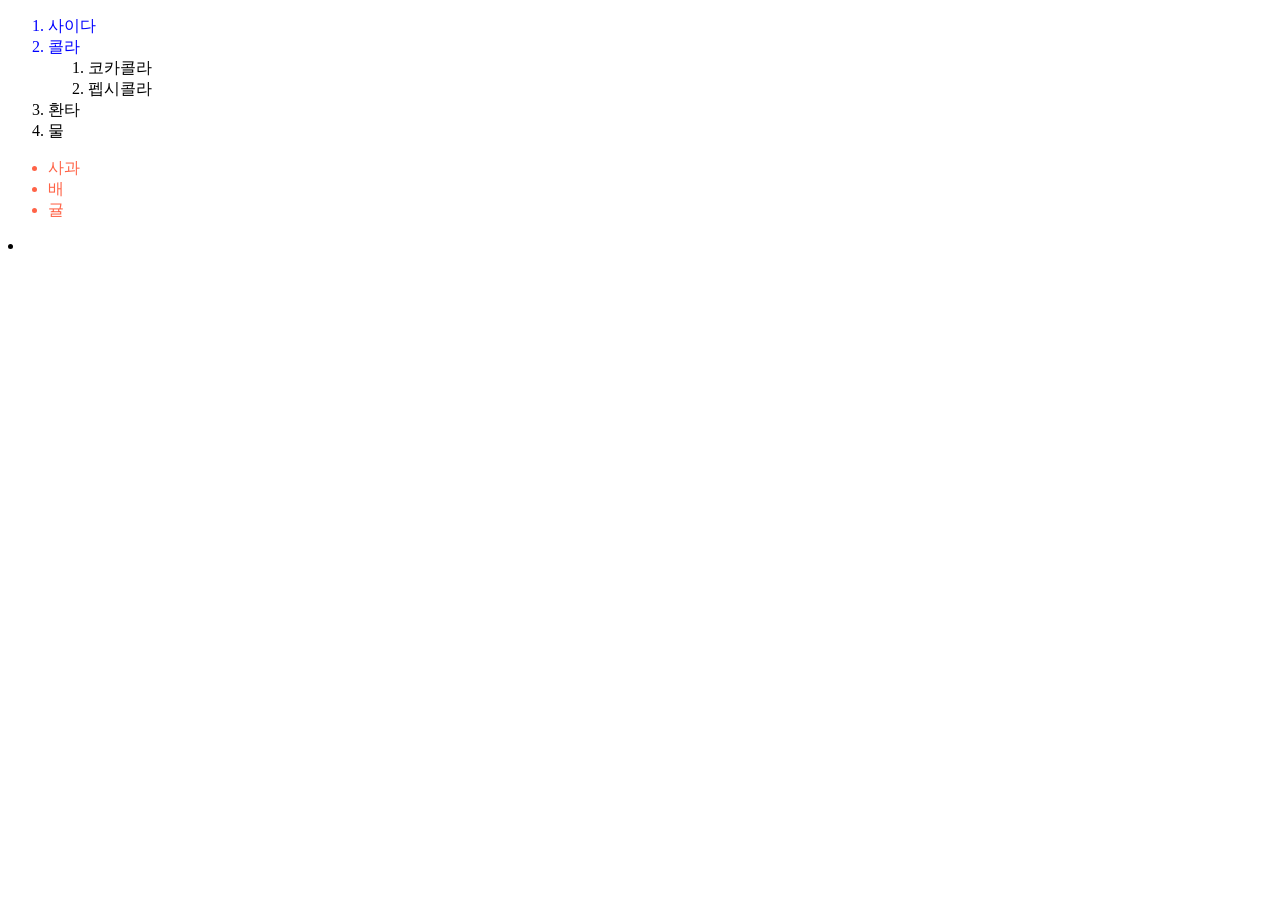
<file: basic_html/selector/index.html>
<!DOCTYPE html>
<html lang="ko">
<head>
  <meta charset="UTF-8">
  <meta name="viewport" content="width=device-width, initial-scale=1.0">
  <link rel="stylesheet" href="./css/home.css">
  <title>Document</title>
</head>

<body>
  <ol>
    <li class="beverage">사이다</li>
    <li class="beverage">콜라
      <ol id="cola">
        <li>코카콜라</li>
        <li>펩시콜라</li>
      </ol> 
    </li>
    <li>환타</li>
    <li>물</li>
  </ol>
  <ul>
    <li>사과</li>
    <li>배</li>
    <li>귤</li>
  </ul>
  <li class="by"></li>
  
</body>
</html>
</file>
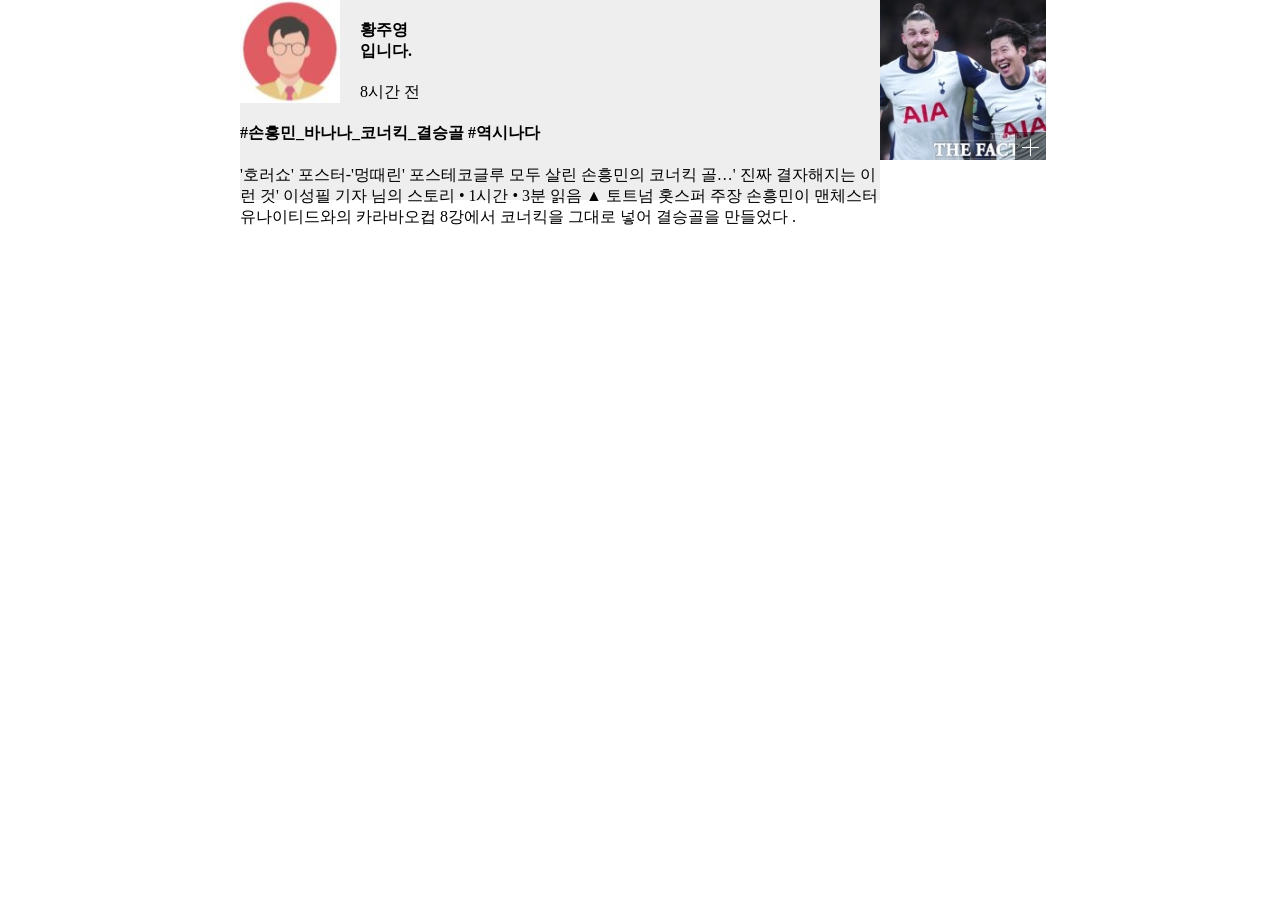
<file: blog/blog.html>
<!DOCTYPE html>
<html lang="ko">
<head>
  <meta charset="UTF-8">
  <meta name="viewport" content="width=device-width, initial-scale=1.0">
  <link rel="stylesheet" href="./css/blog.css">
  <title>Document</title>
</head>
<body>
  <div class="container">
    <div class="blog-content">
      <!-- 블로그 내용 -->
       <div>
        <img src="./images/profile_img.JPG" alt="profile_img" class="profile_img">
      <div class="blog-name">
        <h4 style="margin: 20px;">황주영입니다.</h4>
        <p style="margin: 20px;">8시간 전</p>
      </div>
      <div style="clear: both;">
        <h4 style="font-weight: 600; font-size: 28;">#손흥민_바나나_코너킥_결승골 #역시나다</h4>
        <p style="font-size: 8;">'호러쇼' 포스터-'멍때린' 포스테코글루 모두 살린 손흥민의 코너킥 골…'
          진짜 결자해지는 이런 것' 이성필 기자 님의 스토리 • 1시간 • 3분 읽음
          ▲ 토트넘 홋스퍼 주장 손흥민이 맨체스터 유나이티드와의 카라바오컵 8강에서
          코너킥을 그대로 넣어 결승골을 만들었다 .</p>
      </div> 
      </div>
    </div>
    <div class="blog-img">
      <!-- 손흥민이미지 -->
       <img src="./images/blog_img.JPG" alt="">
    </div>
  </div>
</body>
</html>
</file>
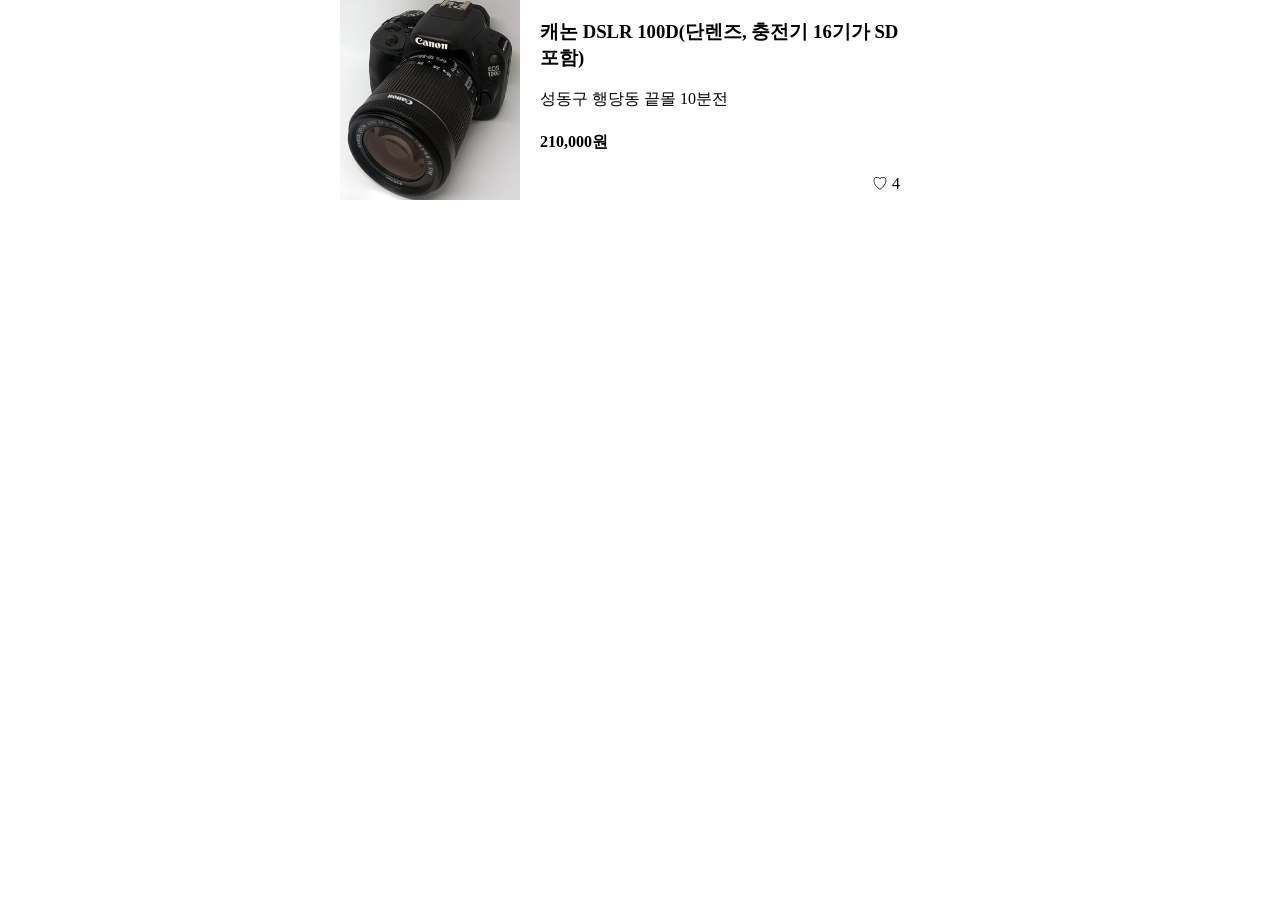
<file: camera/camera.html>
<!DOCTYPE html>
<html lang="ko">
<head>
  <meta charset="UTF-8">
  <meta name="viewport" content="width=device-width, initial-scale=1.0">
  <link href="https://fonts.googleapis.com/css2?family=Noto+Sans+KR&display=swap" rel="stylesheet">
  <link rel="stylesheet" href="./css/camera.css">
  <title>Document</title>
</head>
<body>
  <div class="container">
    <div class="product-img"></div>
    <div class="content">
      <h3>캐논 DSLR 100D(단렌즈, 충전기 16기가 SD 포함)</h3>
      <p>성동구 행당동 끝몰 10분전</p>
      <h4>210,000원</h4>
      <p style="text-align: right;">♡ 4</p>
    </div>
  </div>
</body>
</html>
</file>
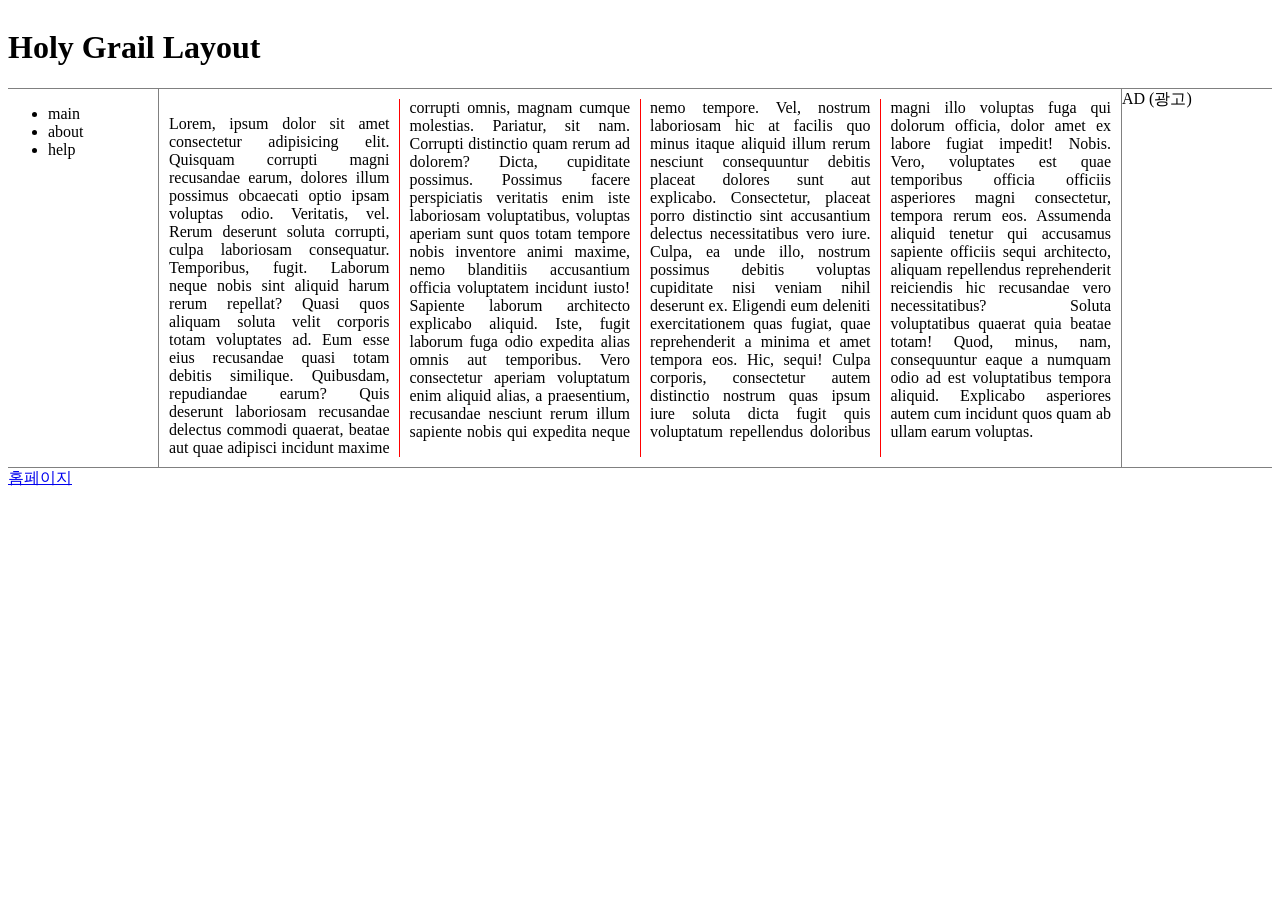
<file: flex/flex-layout.html>
<!DOCTYPE html>
<html lang="ko">
<head>
  <meta charset="UTF-8">
  <meta name="viewport" content="width=device-width, initial-scale=1.0">
  <title>Document</title>
  <style>
    body {
      display: flex;
      justify-content: center;    // 중앙으로 (align-items: center;)
    }

    .container {
      display: flex;
      flex-direction: column;
      width: 1500px;
      
    }
    header {
      border-bottom: 1px solid gray;
    }
    footer {
      border-top: 1px solid gray;
    }
    nav {
      border-right: 1px solid gray;
    }
    aside {
      border-left: 1px solid gray;
    }
    nav, aside {
      /* 너비 고정 */
      flex-basis: 150px;
      /* 다른 놈 희생 */
      flex-shrink: 0;

    }

    .content {
      display: flex;
    }

    main {
      text-align: justify;     /*양쪽맞춤*/
      padding: 10px;
      column-count: 4;
      column-width: 200px;
      column-gap: 20px;          /*간격*/
      column-rule-color: red;
      column-rule-style: solid;
      column-rule-width: 1px;
    }

  </style>
</head>
<body>
  <div class="container">
    <header>
      <h1>Holy Grail Layout</h1>
    </header>
    <section class="content">
      <nav>
        <ul>
          <li>main</li>
          <li>about</li>
          <li>help</li>
        </ul>
      </nav>
      <main>
        <p>
          Lorem, ipsum dolor sit amet consectetur adipisicing elit. Quisquam corrupti magni recusandae earum, dolores illum possimus obcaecati optio ipsam voluptas odio. Veritatis, vel. Rerum deserunt soluta corrupti, culpa laboriosam consequatur.
          Temporibus, fugit. Laborum neque nobis sint aliquid harum rerum repellat? Quasi quos aliquam soluta velit corporis totam voluptates ad. Eum esse eius recusandae quasi totam debitis similique. Quibusdam, repudiandae earum?
          Quis deserunt laboriosam recusandae delectus commodi quaerat, beatae aut quae adipisci incidunt maxime corrupti omnis, magnam cumque molestias. Pariatur, sit nam. Corrupti distinctio quam rerum ad dolorem? Dicta, cupiditate possimus.
          Possimus facere perspiciatis veritatis enim iste laboriosam voluptatibus, voluptas aperiam sunt quos totam tempore nobis inventore animi maxime, nemo blanditiis accusantium officia voluptatem incidunt iusto! Sapiente laborum architecto explicabo aliquid.
          Iste, fugit laborum fuga odio expedita alias omnis aut temporibus. Vero consectetur aperiam voluptatum enim aliquid alias, a praesentium, recusandae nesciunt rerum illum sapiente nobis qui expedita neque nemo tempore.
          Vel, nostrum laboriosam hic at facilis quo minus itaque aliquid illum rerum nesciunt consequuntur debitis placeat dolores sunt aut explicabo. Consectetur, placeat porro distinctio sint accusantium delectus necessitatibus vero iure.
          Culpa, ea unde illo, nostrum possimus debitis voluptas cupiditate nisi veniam nihil deserunt ex. Eligendi eum deleniti exercitationem quas fugiat, quae reprehenderit a minima et amet tempora eos. Hic, sequi!
          Culpa corporis, consectetur autem distinctio nostrum quas ipsum iure soluta dicta fugit quis voluptatum repellendus doloribus magni illo voluptas fuga qui dolorum officia, dolor amet ex labore fugiat impedit! Nobis.
          Vero, voluptates est quae temporibus officia officiis asperiores magni consectetur, tempora rerum eos. Assumenda aliquid tenetur qui accusamus sapiente officiis sequi architecto, aliquam repellendus reprehenderit reiciendis hic recusandae vero necessitatibus?
          Soluta voluptatibus quaerat quia beatae totam! Quod, minus, nam, consequuntur eaque a numquam odio ad est voluptatibus tempora aliquid. Explicabo asperiores autem cum incidunt quos quam ab ullam earum voluptas.
        </p>
      </main>
      <aside>
        AD (광고)
      </aside>
    </section>
    <footer>
      <a href="www.naver.com">홈페이지</a>
    </footer>
  </div>
</body>
</html>
</file>
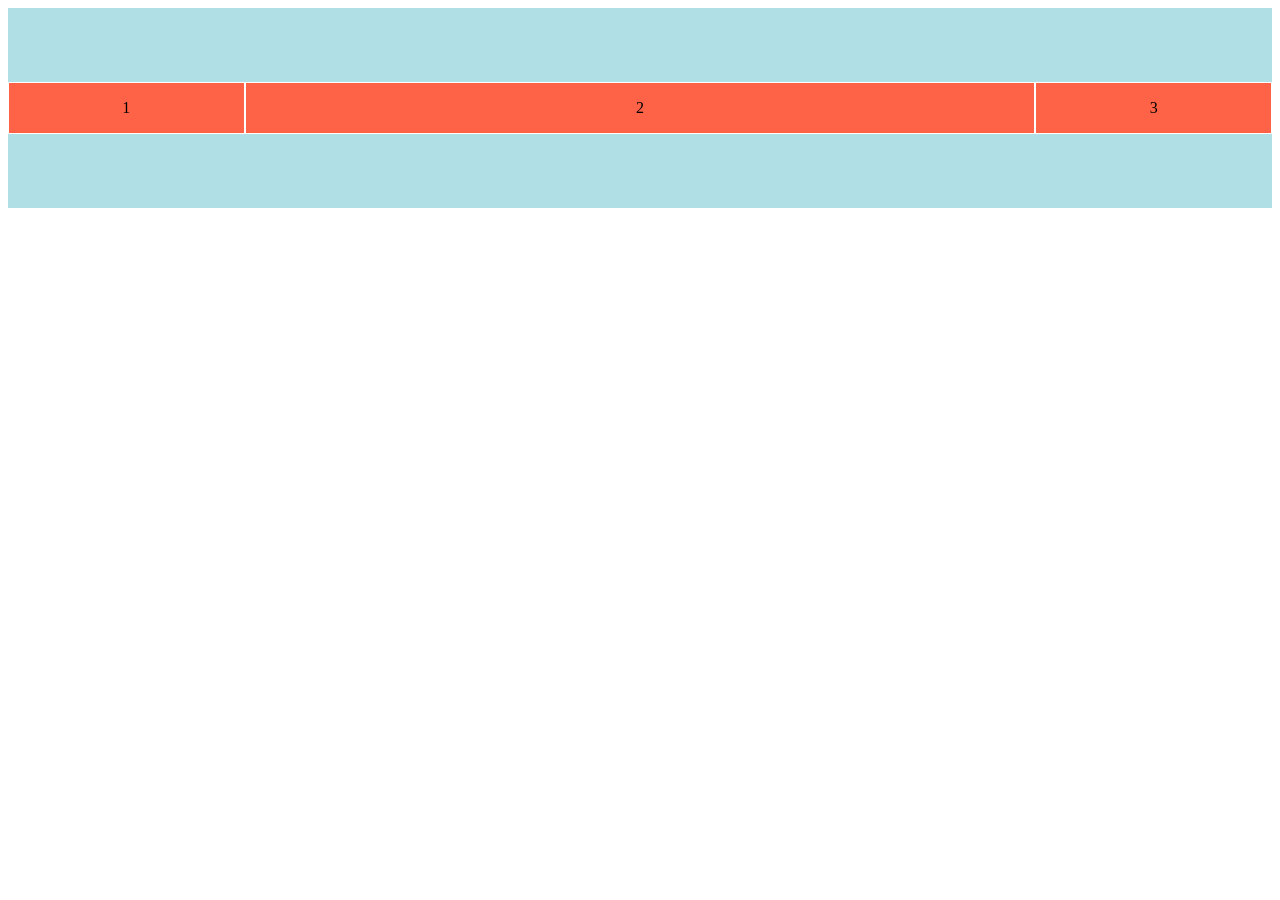
<file: flex/flex_test.html>
<!DOCTYPE html>
<html lang="ko">
<head>
  <meta charset="UTF-8">
  <meta name="viewport" content="width=device-width, initial-scale=1.0">
  <title>Document</title>
  <style>
    .container {
      background-color: powderblue;
      height: 200px;
      display: flex;
      flex-direction: row;
      /* 교차축의 중심으로 이동 */
      align-items: center;   
       /* 주축을 중심으로 맞춤  */
      justify-content: center;
    }
    .item{
      width: 50px;
      height: 50px;
      background-color: tomato;
      border: 1px solid white;
      /* div 태그 내 내용 가로 맞춤 */
      text-align: center;
      /* div 태그 내 내용 세로 맞춤 */
      align-content: center;
    }
    /* 특정 자식만 배율을 지정하는 법 */
    /* .item:nth-child(2), .item:nth-child(4) {
      flex-grow: 2;
    } */

  </style>
</head>
<body>
  <div class="container">
    <!-- flex-basis : 자기 값보다 브라우저가 작아지면 희생 -->
     <!-- flex-shrink : 자기의 크기를 무조건 고집 함. 희생 안함 -->
    <!-- <div class="item" style="flex-basis: 600px; flex-shrink: 0;">1</div> -->
    <div class="item" style="flex-grow: 2;">1</div>
    <div class="item" style="flex-grow: 8;">2</div>
    <div class="item" style="flex-grow: 2;">3</div>

  </div>
</body>
</html>
</file>
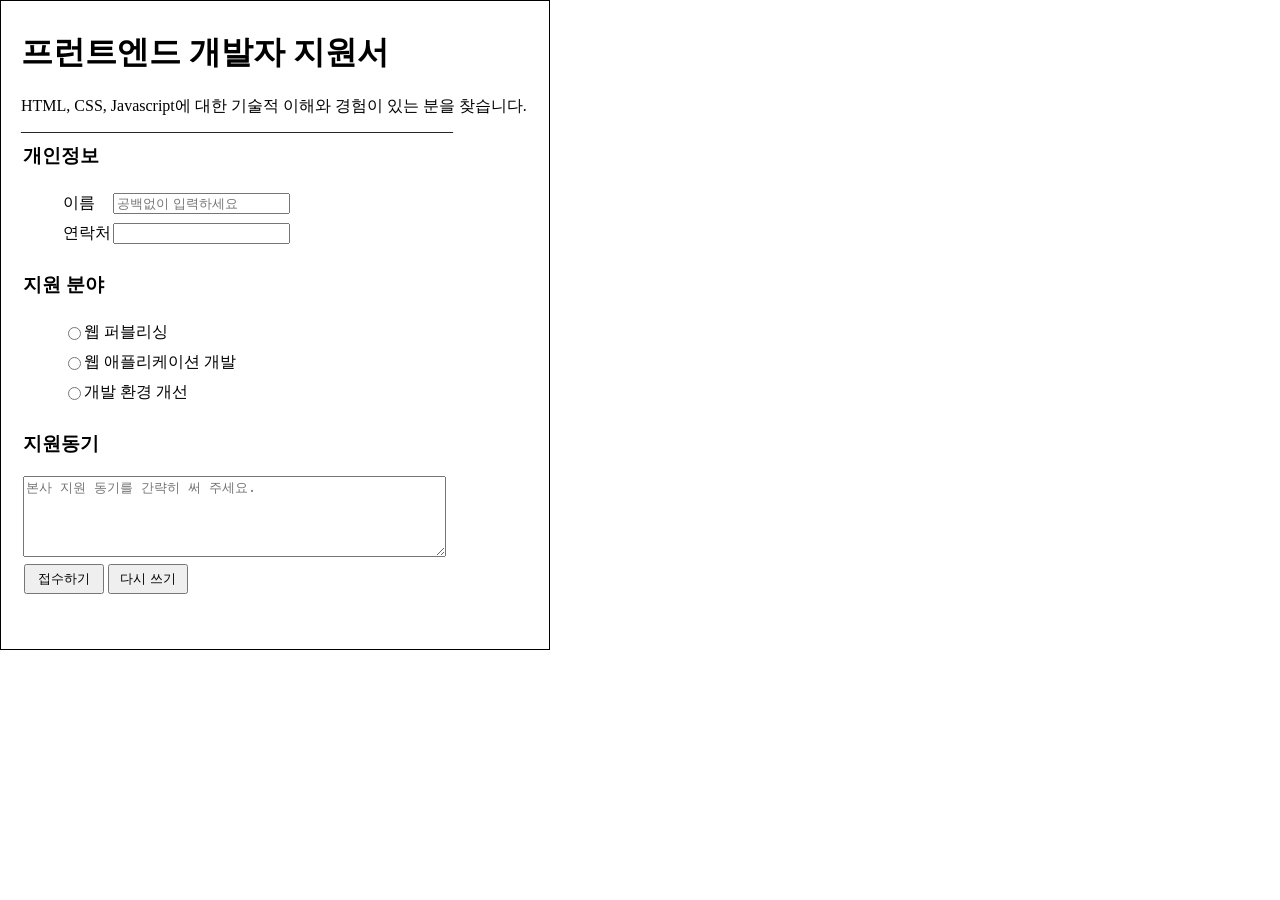
<file: frontendapply/frontendapply.html>
<!DOCTYPE html>
<html lang="ko">
<head>
  <meta charset="UTF-8">
  <meta name="viewport" content="width=device-width, initial-scale=1.0">
  <link rel="stylesheet" href="./css/frontendapply.css">
  <script src="./js/frontendapply.js"></script>
  <title>프런트엔드 개발자 지원서</title>
</head>
<body>
  <div class="container">
    <form action="">

      <h1>프런트엔드 개발자 지원서</h1>
      <p>HTML, CSS, Javascript에 대한 기술적 이해와 경험이 있는 분을 찾습니다.</p>
      <p>______________________________________________________</p>
      
      <fieldset>
        <h3>개인정보</h3>
        <ul class="privacy">
          <li>
            <label for="name">이름</label>
            <input type="text" name="name" id="name" placeholder="공백없이 입력하세요">
          </li>
          <li>
            <label for="tel">연락처</label>
            <input type="tel" name="tel" id="tel">
          </li>
        </ul>
      </fieldset>
      

      
      <fieldset>
        <h3>지원 분야</h3>
        <ul>
          <li>
            <input type="radio" name="apply" id="publish">
            <label for="publish">웹 퍼블리싱</label>
          </li>
          <li>
            <input type="radio" name="apply" id="appdevelop">
            <label for="appdevelop">웹 애플리케이션 개발</label>
          </li>
          <li>
            <input type="radio" name="apply" id="advance">
            <label for="advance">개발 환경 개선</label>
          </li>
        </ul>
      </fieldset> 

      <fieldset>
        <h3>지원동기</h3>
        <textarea name="motivation" id="motivation" rows="5" cols="50" placeholder="본사 지원 동기를 간략히 써 주세요."></textarea>
      </fieldset>
      
      <div class="buttons">
        <input type="submit" value="접수하기" name="submit" id="submit">
        <input type="reset" value="다시 쓰기" name="reset" id="reset" >
      </div>
    </form>
  </div>
</body>
</html>
</file>
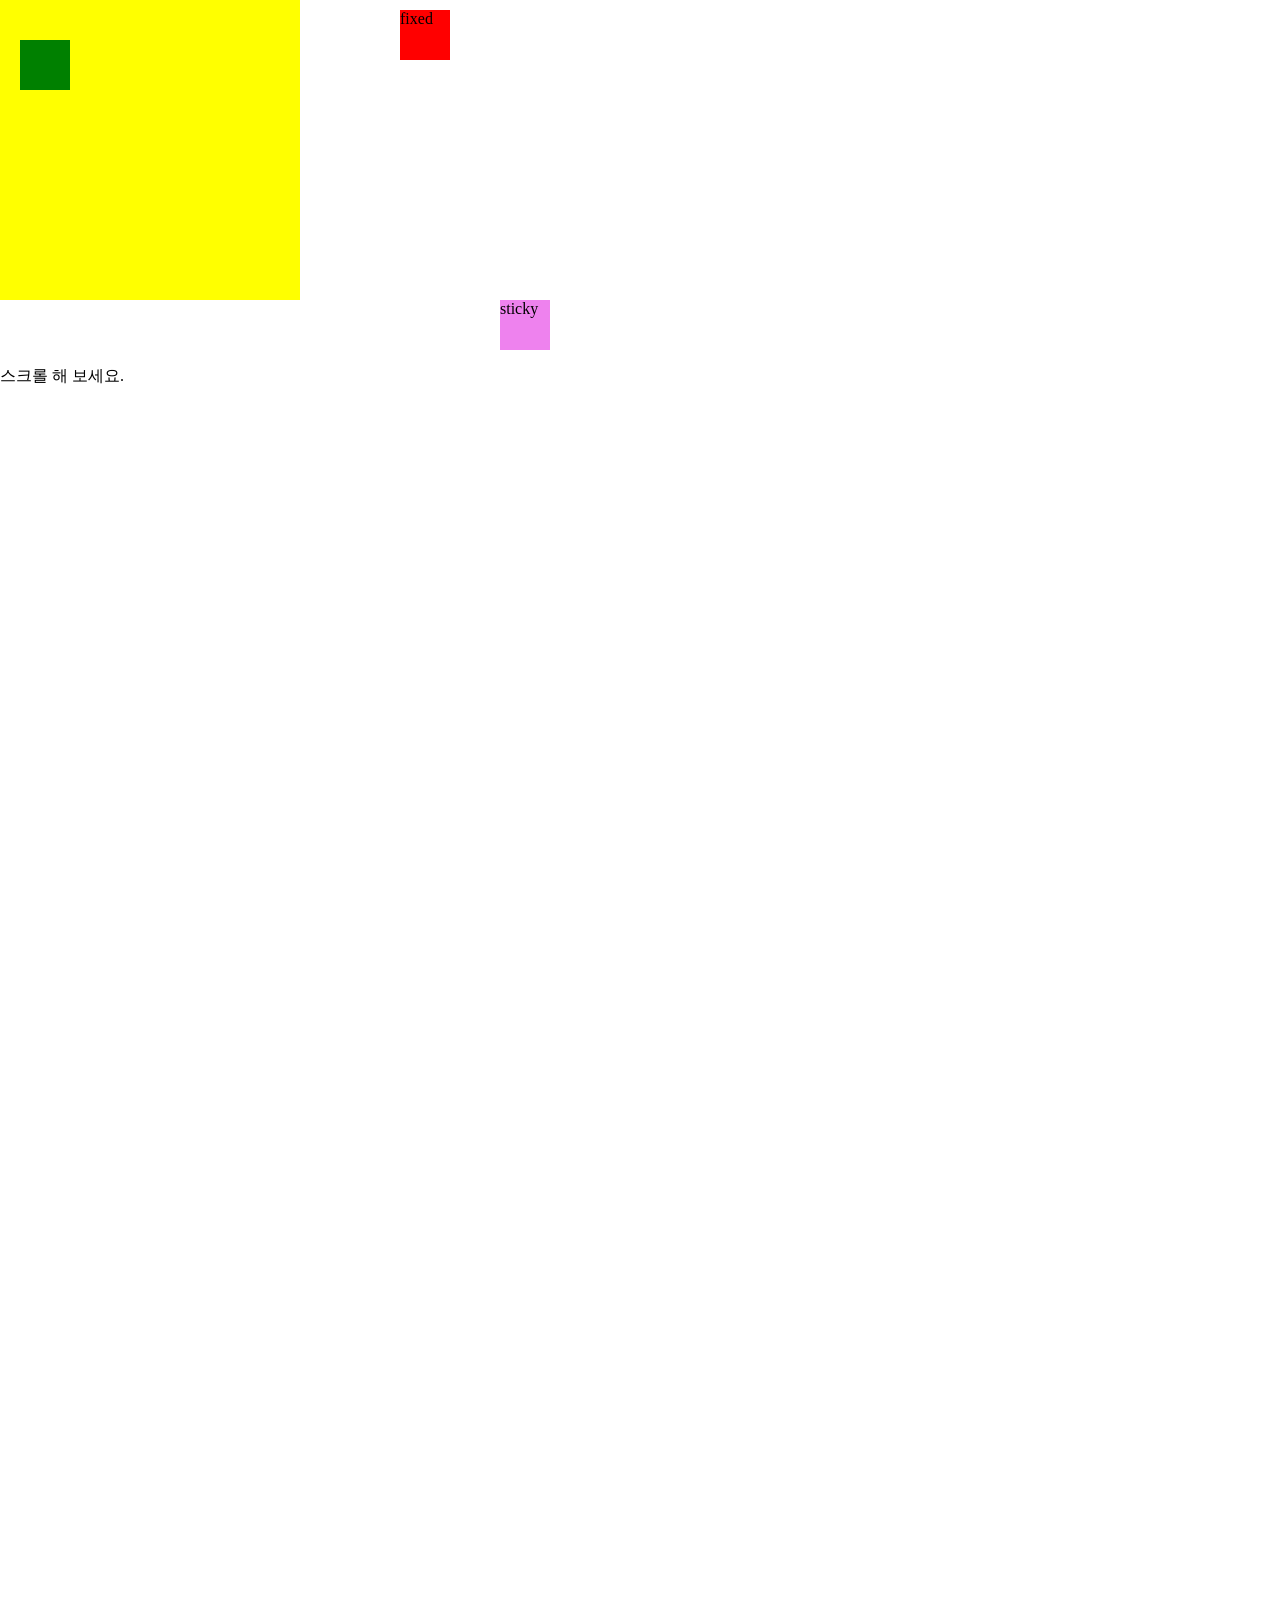
<file: position/postion.html>
<!DOCTYPE html>
<html lang="ko">
<head>
  <meta charset="UTF-8">
  <meta name="viewport" content="width=device-width, initial-scale=1.0">
  <title>Document</title>
</head>
<style>
  body {
    margin: 0;
    height: 20000px;
  }
  .parent {
    width: 300px;
    height: 300px;
    background-color: yellow;
    position: relative;
    top: 0;
    left: 0;
  }
  /* position : relative : 내 원래의 위치를 기준으로 이동 */
  /* position : absolute : 나의 부모를 기준으로 이동 */
  /* 단 조상 중  position : relative로 선언된 곳이 기준 */
  /* position을 주면 공중에 붕 떠버린다. */
  .child {
    width: 50px;
    height: 50px;
    background-color: green;
    position: absolute;
    top: 40px;
    left: 20px;
  }

  /* 카톡 상담 배너 등 쓸 때 사용 */
  .fixed {
    position: fixed;
    top: 10px;
    left: 400px;
    background-color: red;
    width: 50px;
    height: 50px;
  }

  /* 상단 메뉴 / 테이블의 헤더 */
  .sticky {
    position: sticky;
    top: 100px;
    left: 500px;
    background-color: violet;
    width: 50px;
    height: 50px;
  }

</style>
<body>
  <div class="parent">
    <div class="child"></div>
  </div>
  <div class="sticky">sticky</div>
  <div class="fixed">fixed</div>
  <p>스크롤 해 보세요.</p>
</body>
</html>
</file>
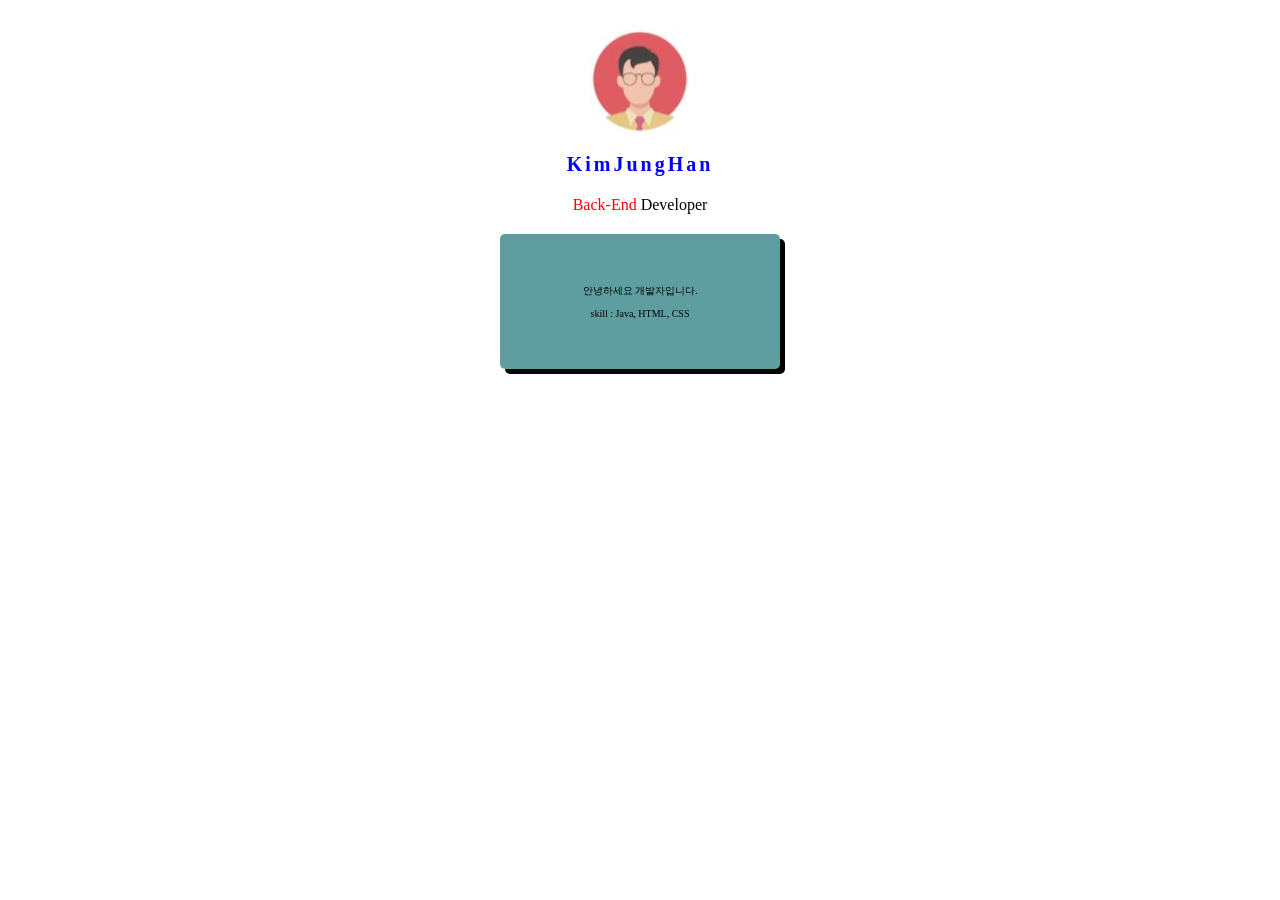
<file: profile/profile.html>
<!DOCTYPE html>
<html lang="ko">
<head>
  <meta charset="UTF-8">
  <meta name="viewport" content="width=device-width, initial-scale=1.0">
  <link href="https://fonts.googleapis.com/css2?family=Noto+Sans+KR&display=swap" rel="stylesheet">
  <title>Document</title>
  <link rel="stylesheet" href="css/profile.css">
</head>
<body>
  <img src="./images/profile_img.JPG" alt="profile" class="profileImage">
  <h3 class="title">KimJungHan</h3>
  <p>
    <span style="color: red;">Back-End</span> Developer
    
  </p>
  <div class="box">
    <p>안녕하세요 개발자입니다.</p>
    <p>skill : Java, HTML, CSS</p>
  </div>
</body>
</html>
</file>
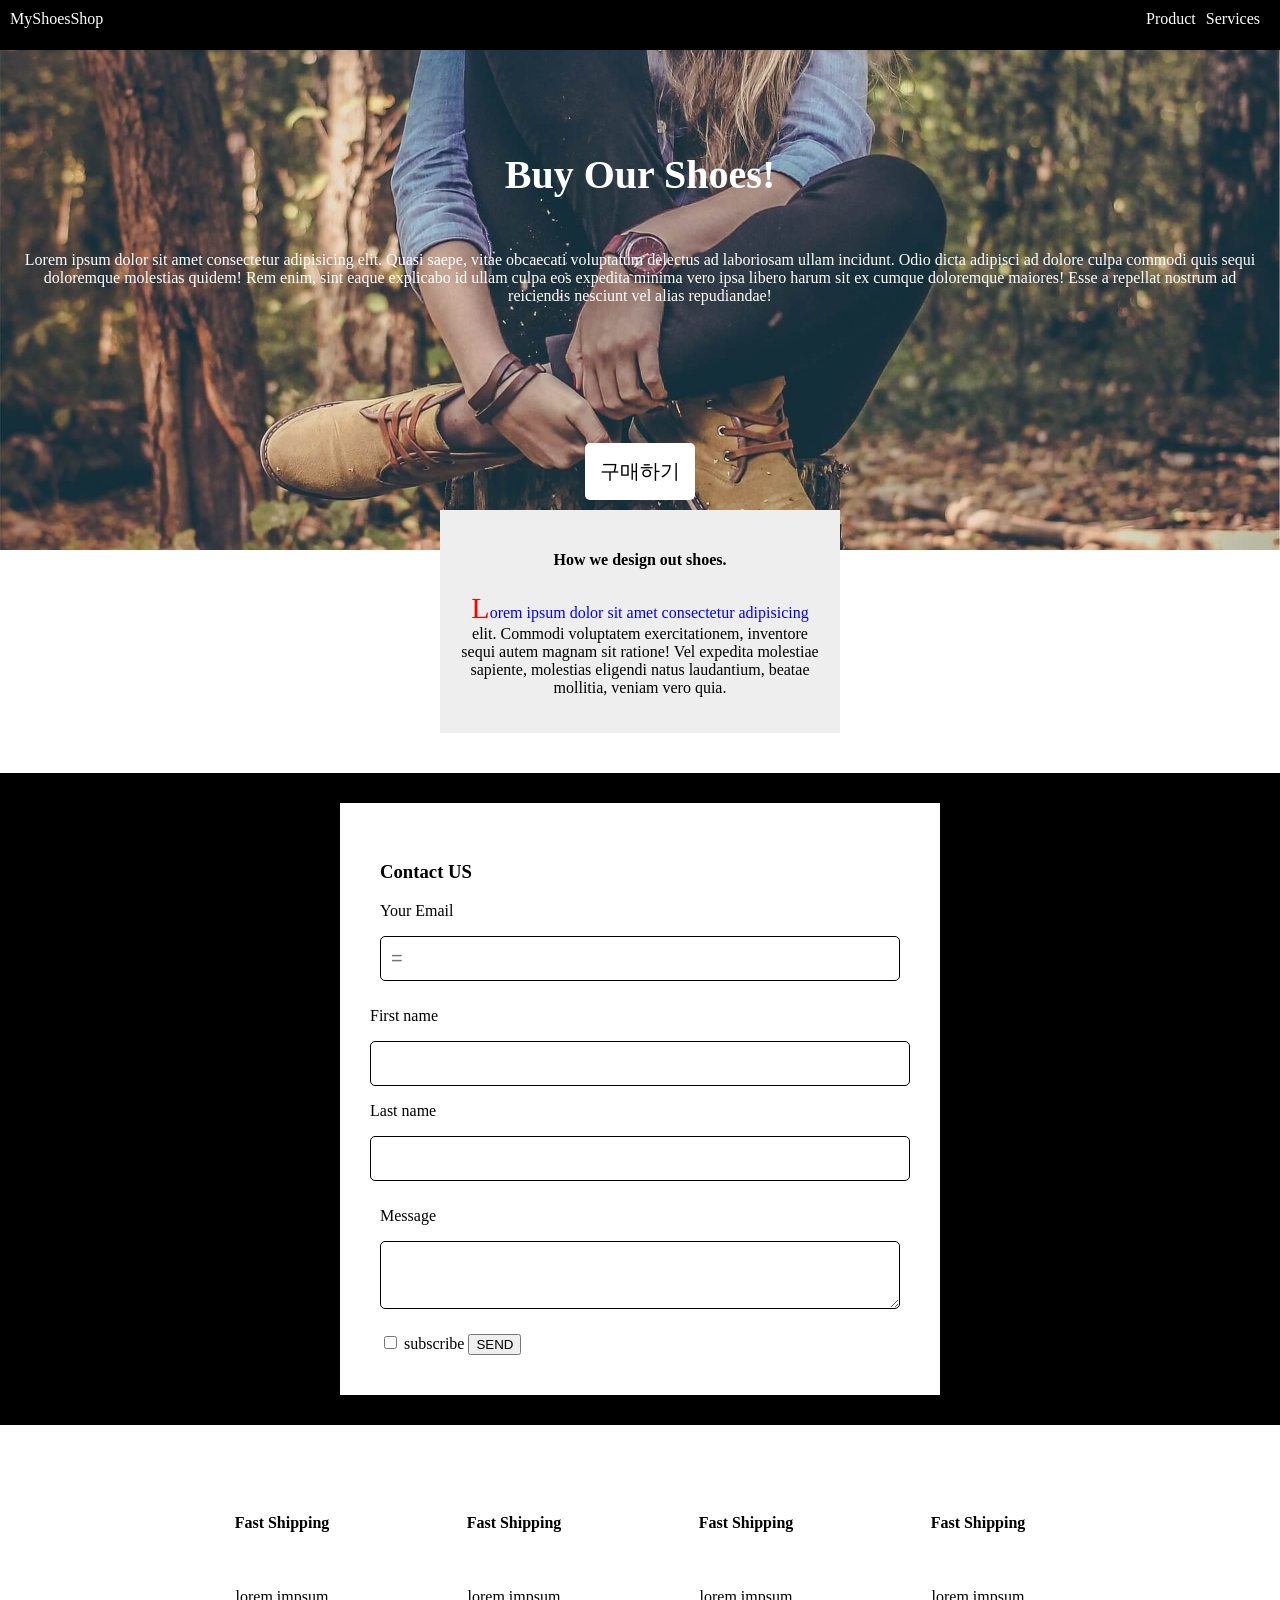
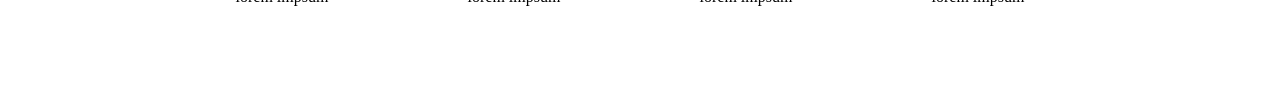
<file: shoes/shoes.html>
<!DOCTYPE html>
<html lang="ko">
<head>
  <meta charset="UTF-8">
  <meta name="viewport" content="width=device-width, initial-scale=1.0">
  <title>My Shoes Shop</title>
  <link rel="stylesheet" href="./css/shoes.css">
  <link
      href="https://fonts.googleapis.com/css2?family=Noto+Sans+KR&display=swap"
      rel="stylesheet"
    />
</head>
<body>
  <!-- 메뉴 생성 -->
   <div class="nav-container">
    <div class="nav-item">MyShoesShop</div>
    <div style="flex-grow: 3;"></div>
    <div class="nav-item">Product</div>
    <div class="nav-item">Services</div>
   </div>
  <div class="mainbackground">
    <h4 class="maintitle">
      Buy Our Shoes!
    </h4>  
    <p class="maincontent">
      Lorem ipsum dolor sit amet consectetur adipisicing elit. Quasi saepe, vitae obcaecati voluptatum delectus ad laboriosam ullam incidunt. Odio dicta adipisci ad dolore culpa commodi quis sequi doloremque molestias quidem!
      Rem enim, sint eaque explicabo id ullam culpa eos expedita minima vero ipsa libero harum sit ex cumque doloremque maiores! Esse a repellat nostrum ad reiciendis nesciunt vel alias repudiandae!
    </p>
    <button class="mainbutton">구매하기</button>
  </div>
  <div class="explain-box">
    <h4>How we design out shoes.</h4>
    <p class ="pseudo">Lorem ipsum dolor sit amet consectetur adipisicing elit.
        Commodi voluptatem exercitationem, inventore sequi autem magnam sit ratione! Vel
        expedita molestiae sapiente, molestias eligendi natus laudantium,
        beatae mollitia, veniam vero quia.</p>
  </div>
  <div class="form-background">
    <div class="form-white">
      <form action="" method=""get">
      <div class="w-100">
        <h3>Contact US</h3>
        <p>Your Email</p>
        <input type="email" class="form-input"
        placeholder="="Enter your email">
      </div>
      <div class=""w-50">
      <p>First name</p>
      <input type="text" class="form-input">
      </div>
      <div class=""w-50">
      <p>Last name</p>
      <input type="text" class="form-input">
      </div>
      <div style="clear: both"></div>
      <div class="w-100">
      <p>Message</p>
      <textarea class="form-input"></textarea>
      </div>
      <div class="w-100">
        <input type="checkbox" id="sub">
        <label for="sub">subscribe</label>
        <button class="yellow-button">SEND</button>
      </div>
      </form>
    </div>
  </div>
<div class="product-container">
        <div>
            <h4>Fast Shipping</h4>
            <p>lorem impsum</p>
        </div>
        <div>
            <h4>Fast Shipping</h4>
            <p>lorem impsum</p>
        </div>
        <div>
            <h4>Fast Shipping</h4>
            <p>lorem impsum</p>
        </div>
        <div>
            <h4>Fast Shipping</h4>
            <p>lorem impsum</p>
        </div>
        
    </div>
</body>
</html>
</file>
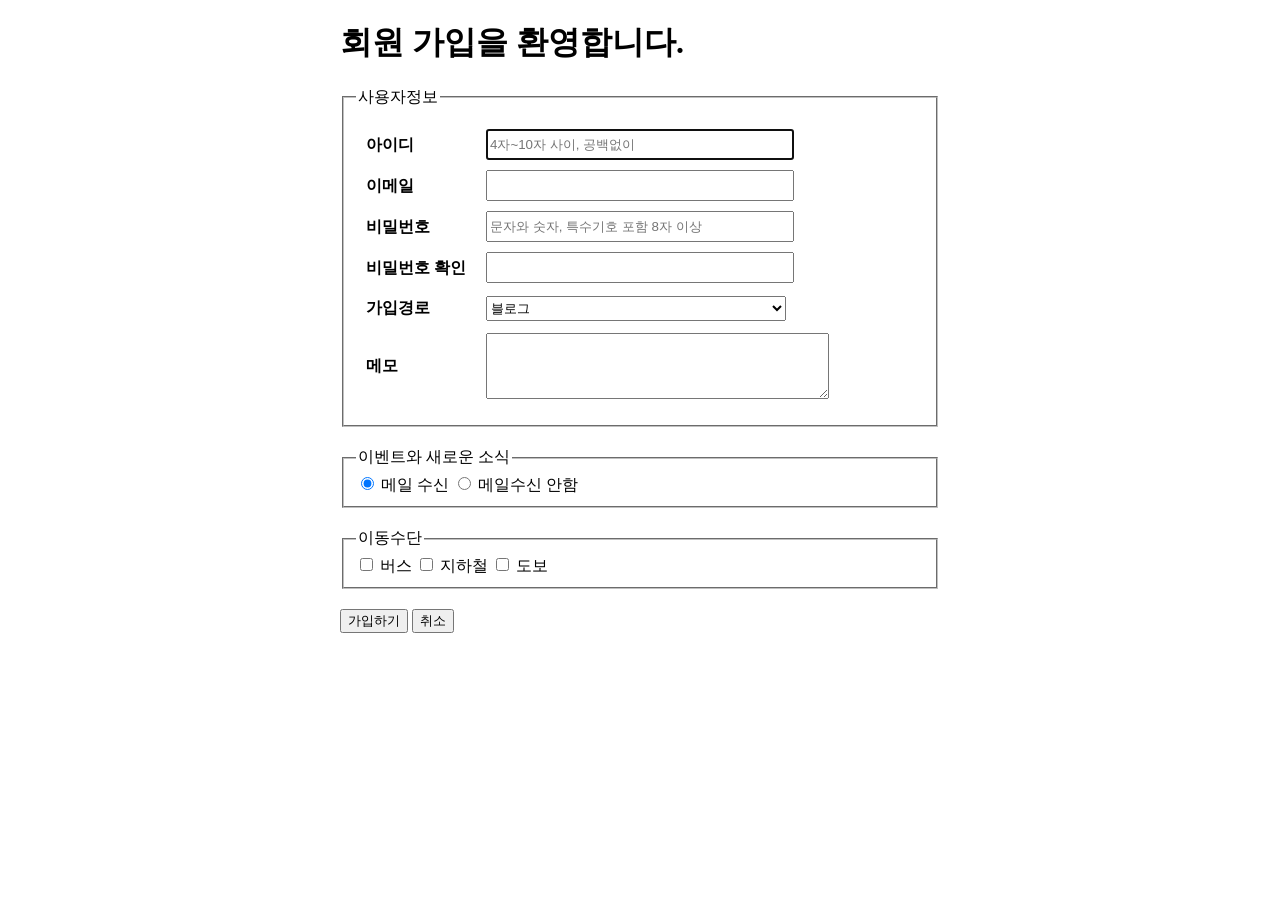
<file: signup/signup.html>
<!doctype html>
<html lang="ko">
  <head>
    <meta charset="UTF-8" />
    <meta name="viewport" content="width=device-width, initial-scale=1.0" />
    <link rel="stylesheet" href="./css/signup.css" />
    <script defer src="./js/signup.js"></script>
    <title>회원가입</title>
  </head>
  <body>
    <div class="container">
      <h1>회원 가입을 환영합니다.</h1>
      <form onsubmit="check_sign(event)" method="get">
        <fieldset>
          <legend>사용자정보</legend>
          <ul>
            <li>
              <label for="uid">아이디</label>
              <input
                type="text"
                id="uid"
                name="uid"
                required
                placeholder="4자~10자 사이, 공백없이"
                autofocus
              />
            </li>
            <li>
              <label for="email">이메일</label>
              <input type="email" name="email" id="email" />
            </li>
            <li>
              <label for="pwd">비밀번호</label>
              <input
                type="password"
                name="pwd"
                id="pwd"
                placeholder="문자와 숫자, 특수기호 포함 8자 이상"
              />
            </li>
            <li>
              <label for="confirm">비밀번호 확인</label>
              <input type="password" id="confirm" />
            </li>
            <li>
              <label for="path">가입경로</label>
              <select name="path" id="path">
                <option value="blog">블로그</option>
                <option value="search">검색</option>
                <option value="sns">SNS</option>
                <option value="etc">기타</option>
              </select>
            </li>
            <li>
              <label for="memo">메모</label>
              <textarea name="memo" id="memo" cols="40" rows="4"></textarea>
            </li>
          </ul>
        </fieldset>
        <fieldset>
          <legend>이벤트와 새로운 소식</legend>
          <input type="radio" name="mail" id="mail_yes" value="yes" checked />
          <label for="mail_yes">메일 수신</label>
          <input type="radio" name="mail" id="mail_no" value="no" />
          <label for="mail_no">메일수신 안함</label>
        </fieldset>
        <fieldset>
          <legend>이동수단</legend>
          <input type="checkbox" id="bus" name="bus" />
          <label for="bus">버스</label>
          <input type="checkbox" id="metro" name="metro" />
          <label for="metro">지하철</label>
          <input type="checkbox" id="walking" name="walking" />
          <label for="walking">도보</label>
        </fieldset>
        <div class="bottons">
          <input type="submit" value="가입하기" />
          <input type="reset" value="취소" />
        </div>
      </form>
    </div>
  </body>
</html>
</file>
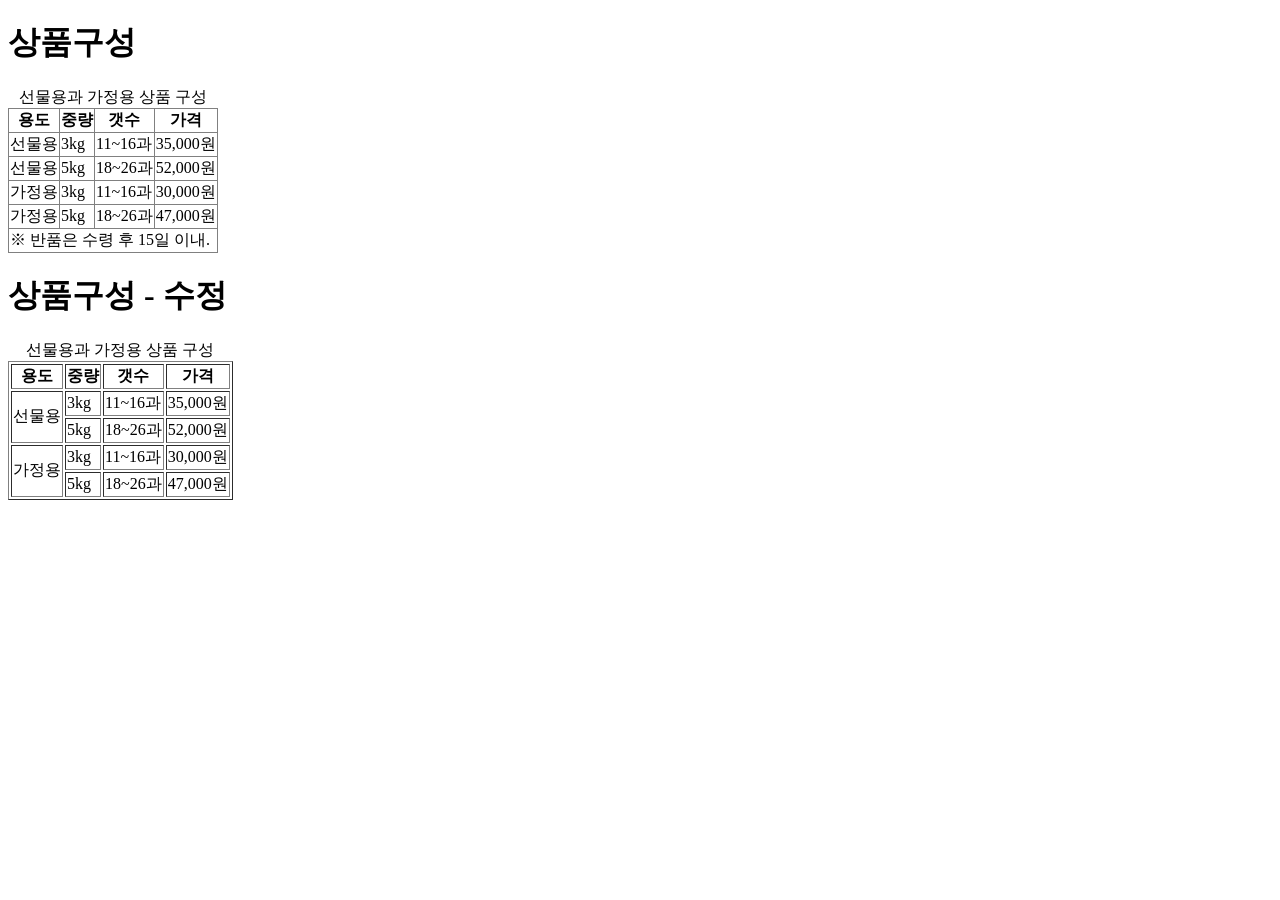
<file: table/table.html>
<!DOCTYPE html>
<html lang="ko">
<head>
  <meta charset="UTF-8">
  <meta name="viewport" content="width=device-width, initial-scale=1.0">
  <title>Document</title>
</head>
<body>
  <h1>상품구성</h1>
  <table border="1" style="border-collapse: collapse;">
    <caption>선물용과 가정용 상품 구성</caption>
    <tr>
      <th>용도</th>
      <th>중량</th>
      <th>갯수</th>
      <th>가격</th>
    </tr>
    <tr>
      <td>선물용</td>
      <td>3kg</td>
      <td>11~16과</td>
      <td>35,000원</td>
    </tr>
    <tr>
      <td>선물용</td>
      <td>5kg</td>
      <td>18~26과</td>
      <td>52,000원</td>
    </tr>
    <tr>
      <td>가정용</td>
      <td>3kg</td>
      <td>11~16과</td>
      <td>30,000원</td>
    </tr>
    <tr>
      <td>가정용</td>
      <td>5kg</td>
      <td>18~26과</td>
      <td>47,000원</td>
    </tr>
    <tr>
      <td colspan="4">※ 반품은 수령 후 15일 이내.</td>
    </tr>
  </table>

  <h1>상품구성 - 수정</h1>
  <table border="1">
    <caption>선물용과 가정용 상품 구성</caption>
    <tr>
      <th>용도</th>
      <th>중량</th>
      <th>갯수</th>
      <th>가격</th>
    </tr>
    <tr>
      <td rowspan="2">선물용</td>
      <td>3kg</td>
      <td>11~16과</td>
      <td>35,000원</td>
    </tr>
    <tr>
      <td>5kg</td>
      <td>18~26과</td>
      <td>52,000원</td>
    </tr>
    <tr>
      <td rowspan="2">가정용</td>
      <td>3kg</td>
      <td>11~16과</td>
      <td>30,000원</td>
    </tr>
    <tr>
      <td>5kg</td>
      <td>18~26과</td>
      <td>47,000원</td>
    </tr>
  </table>
</body>
</html>
</file>
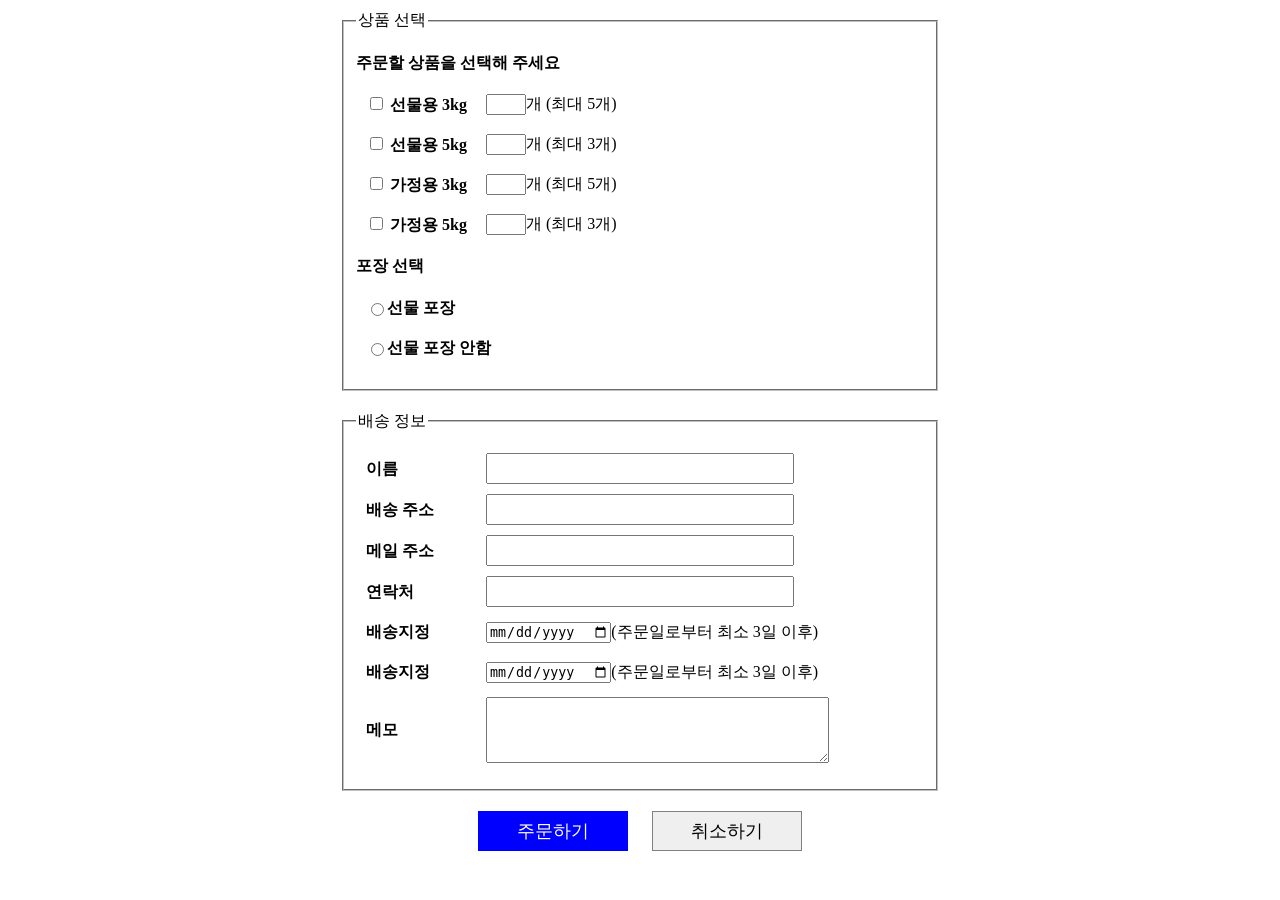
<file: table/상품주문.html>
<!doctype html>
<html lang="ko">
  <head>
    <meta charset="UTF-8" />
    <meta name="viewport" content="width=device-width, initial-scale=1.0" />
    <link rel="stylesheet" href="./css/orders.css" />
    <title>레드향 주문하기</title>
  </head>
  <body>
    <!-- 서버에 데이터 전송 시 form 에 기록 후 전송한다. -->
    <form class="container">
      <fieldset>
        <legend>상품 선택</legend>
        <p><b>주문할 상품을 선택해 주세요</b></p>
        <ul>
          <li>
            <label>
              <input type="checkbox">
              선물용 3kg </label>
              <input type="number" min="0" max="5">개 (최대 5개)
          </li>
          <li>
            <label>
              <input type="checkbox">
              선물용 5kg </label>
              <input type="number" min="0" max="3">개 (최대 3개)
          </li>
          <li>
            <label>
              <input type="checkbox">
              가정용 3kg </label>
              <input type="number" min="0" max="5">개 (최대 5개)
          </li>
          <li>
            <label>
              <input type="checkbox">
              가정용 5kg </label>
              <input type="number" min="0" max="3">개 (최대 3개)
          </li>
        </ul>
        <p><b>포장 선택</b></p>
        <ul>
          <li>
            <!-- class : 태그 여러개 공용가능 -->
            <!-- id : 태그 당 한개 -->
            <!-- name : 태그 여러개 공용 -> 서버로 전송되는 이름 -->
            <input type="radio" name="gift" id="gift-yes"/>
            <label for="gift-yes">선물 포장</label>
          </li>
          <li>
            <input type="radio" name="gift" id="gift-no"/>
            <label for="gift-no">선물 포장 안함</label>
          </li>
        </ul>
      </fieldset>
      <fieldset>
        <legend>배송 정보</legend>
        <ul>
          <li>
            <label for="user-name">이름</label>
            <input type="text" id="user-name" name="user-name"/>
          </li>
          <li>
            <label for="address">배송 주소</label>
            <input type="text" id="address" name="address"/>
          </li>
          <li>
            <label for="email">메일 주소</label>
            <input type="email" id="email" name="email"/>
          </li>
          <li>
            <label for="phone">연락처</label>
            <input type="tel" id="phone" name="phone"/>
          </li>
          <li>
            <label for="date">배송지정</label>
            <input type="date" id="date" name="date"/>(주문일로부터 최소 3일 이후)
          </li>
          <li>
            <label for="ride">배송지정</label>
            <input type="date" id="ride" name="ride"/>(주문일로부터 최소 3일 이후)
          </li>
          <li>
            <label for="memo">메모</label>
            <textarea name="memo" id="memo" rows="4" cols="40"></textarea>
          </li>
        </ul>
      </fieldset>
      <div class="buttons">
        <input type="submit" value="주문하기">
        <input type="reset" value="취소하기">
      </div>
    </form>
  </body>
</html>
</file>
<file: basic_html/selector/css/home.css>
ul li{
color: tomato;
}
.beverage{
  color: blue;
}

#cola li {
  color: black;
}
</file>
<file: blog/css/blog.css>
body {
  margin: 0;
}

.container {
  width: 800px;
  margin-left: auto;
  margin-right: auto;

}
.blog-content {
  width: 80%;
  height: 200px;
  background-color: #eee;
  float: left;
  
}
.profile_img {
  width: 100px;
  height: 100%;
  float: left;
}

.blog-img {
  width: 20%;
  height: 200px;
  float: left;
}

.blog-name {
  width: 100px;
  display: block;
  float: left;
}
</file>
<file: camera/css/camera.css>
body {
  margin: 0;
}
div {
  /* 박스의 크기가 고정 */
  /* border나 padding에 영향을 받지 않도록 */
  box-sizing: border-box;
}
.container {
  margin-left: auto;
  margin-right: auto;
  width: 600px;
  height: 200px;
  /* background-color: yellow; */
}
.product-img {
  width: 30%;
  height: 100%;
  background-image: url("../images/camera.JPG");
  background-size: cover;
  background-repeat: no-repeat;
  background-position: center;
  /* background-color: black; */
  float: left;
  margin-right: 20px;
}

.content {
  float: left;
  width: 60%;
  height: 100%;

}
</file>
<file: frontendapply/css/frontendapply.css>
body{
  margin: 0;
}
.container{
  border: 1px solid;
  box-sizing: border-box;
  width: 550px;
  height: 650px;
  padding: 20px;
}

h1 {
  margin-top: 10px;
}
p {
  margin: 0;
}
fieldset {
  padding: 0;
  border: none;
}
h3 {
  margin-top: 8px;
}

.privacy li label {
  width: 50px;
}

ul li {
  margin: 10ppx;
  display: flex;
  align-items: center;
  list-style: none;
  line-height: 30px;
}
.buttons{
  margin-left: 3px;
  margin-top: 3px;
}
.buttons *{
  width: 80px;
  height: 30px;
}
</file>
<file: profile/css/profile.css>
.profileImage {
  width: 100px;
  /* 인라인요소 -> 블럭요소변경 */
  display: block;
  margin-top: 30px;
  margin-left: auto;
  margin-right: auto;
}

.title {
  font-size: 20px;
  color: blue;
  letter-spacing: 3px;
  text-align: center;
  font-weight: 800;
}

p {
  text-align: center;

}

.box {
  width: 200px;
  background-color: cadetblue;
  /* height: 100px; */
  margin: 20px;
  padding: 40px;
  /* border: 4px solid black; */
  border-radius: 5px;
  margin-left: auto;
  margin-right: auto;
  font-size: 10px;
  box-shadow: 5px 5px black;
}
</file>
<file: shoes/css/shoes.css>
body{
  margin: 0;
}

div {
  box-sizing: border-box;
}

.mainbackground {
  width: 100%;
  height: 500px;
  background-image: url(../image/shoes_background.jpg);
  background-size: 100%;
  background-repeat: no-repeat;
  background-position: center;
  /*div 자식은 마진이 서로 겹침 현상이 발생*/
  /*해결 방법은 부모에게 padding: 1px 주어서 해결*/
  padding: 1px;
  text-align: center;
  position: relative;
}
.maintitle {
  color: white;
  font-size: 40px;
  margin-top: 100px;
}
.maincontent {
  color: white;
  margin-left: 20px;
  margin-right: 20px;
}
.mainbutton {
  background-color: white;
  font-size: 20px;
  padding: 15px;
  margin-top: 10px;
  border-radius: 5px;
  border: none;
  position: absolute;
  /* 자신의 박스 왼쪽 위가 정중앙으로 오게끔 정렬됨 */
  /* 자신의 넓이의 반만큼 왼쪽으로 옮겨야 함 */
  left: 50%;
  transform: translateX(-50%);
  bottom: 50px;
}
.mainbutton:hover {
  background-color: gray;
}
.mainbutton:active {
  background-color: white;
}
.explain-box {
  width: 400px;
  margin: auto;
  padding: 20px;
  text-align: center;
  background-color: #eee;
  position: relative;
  top: -40px;
}
.pseudo::first-letter {
  color: red;
  font-size:30px;
}
.pseudo::first-line {
  color: blue;
}

div, input, textarea {
  box-sizing: border-box;
}

.form-background {
  background-color: black;
  padding: 30px;

}
.form-white {
  background-color: white;
  padding: 30px;
  width: 80%;
  margin: auto;
  max-width: 600px;
}
.form-input {
  width: 100%;
  padding: 10px;
  font-size: 20px;
  border: 1px solid black;
  border-radius: 5px;

}

.w-100 {
  width: 100%;
  padding: 10px;

}
.w-50 {
  width: 50%;
  padding: 10px;
  float: left;
}
.nav-container {
  display: flex;
  height: 50px;
  padding: 10px;
  justify-content: center;
  background: black;
  color: white;
}

.nav-item {
  margin-right: 10px;

}

.product-container {
  width: 80%;
  max-width: 1000px;
  margin: auto;
  margin-top: 50px;
  margin-bottom: 50px;
  display: flex;
  flex-wrap: wrap;
  justify-content: center;
}

.product-container div {
  /* float: left; */
  width: 20%;
  text-align: center;
}

/* 미디어쿼리 : 위치는 보통 css의 맨 마지막에 위치시킴 */
/* 현재 브라우저 폭이 1200 px 기준으로 이하가 될 경우 */
@media screen and (max-width: 1200px){
  .maintitle {
    font-size: 30px;
  }
  .product-container {
    max-width: 600px;
    margin: 0 auto;
  }
  .product-container > div {
     flex: 1 1 50%;    /* 2개씩 1줄 */
  }
  
}
/* 현재 브라우저 폭이 768 px 기준으로 이하가 될 경우 */
@media screen and (max-width: 768px){
  .maintitle {
    font-size: 20px;
  }
    .product-container > div {
      /* flex: 1 1 100%; */
      /* 첫번째 : flex-basis(기본크기) */
      /* 두번째 : shrink (줄어들기) */
      /* 세번째 : flex-grow (늘어나기) */
     flex: 1 1 100%;    /* 1개씩 1줄 */
     margin: 0;
  }
}
/* 현재 브라우저 폭이 576 px 기준으로 이하가 될 경우 */
@media screen and (max-width: 576px){
  .maintitle {
    font-size: 10px;
  }
}
</file>
<file: signup/css/signup.css>
.container {
  width: 600px;
  margin: 10px auto;


}

fieldset {
  margin-bottom: 20px;

}

ul {
  list-style: none;
  padding-left: 0;

}

ul li {
  margin: 10px;
  display: flex;
  align-items: center;

}

li label {
  width: 120px;
  font-weight: bold;
  line-height: 30px;

}

input[type="text"], input[type="email"], input[type="password"], select {
  width: 300px;
  height: 25px;


}

.buttons {
  text-align: center;
}

.buttons input {
  width: 150px;
  height: 40px;
  font-size: 18px;

}

.buttons input:hover {
  background-color: bisque;
  color: #000;


}
</file>
<file: table/css/orders.css>
.container {
  width: 600px;
  margin: 10px auto;

}

fieldset {
  margin-bottom: 20px;

}

ul {
  list-style: none;
  padding-left: 0;

}
ul li {
  margin: 10px;
  display: flex;
  align-items: center;
}

li label {
  width: 120px;
  font-weight: bold;
  line-height: 30px;
}
/* input : 태그명  ,   type : 속성  ,    [] : 속성을 가리키는 선택자 */
input[type="text"], input[type="email"], input[type="tel"]
{
  width: 300px;
  height: 25px;

}

.buttons {
  text-align: center;

}


.buttons input {
  width: 150px;
  height: 40px;
  font-size: 18px;
  
}

input[type="submit"] {
  background-color: blue;
  color: white;
  border: none;
  margin-right: 20px;

}

input[type="reset"] {
  border: 1px solid gray;


}
</file>
